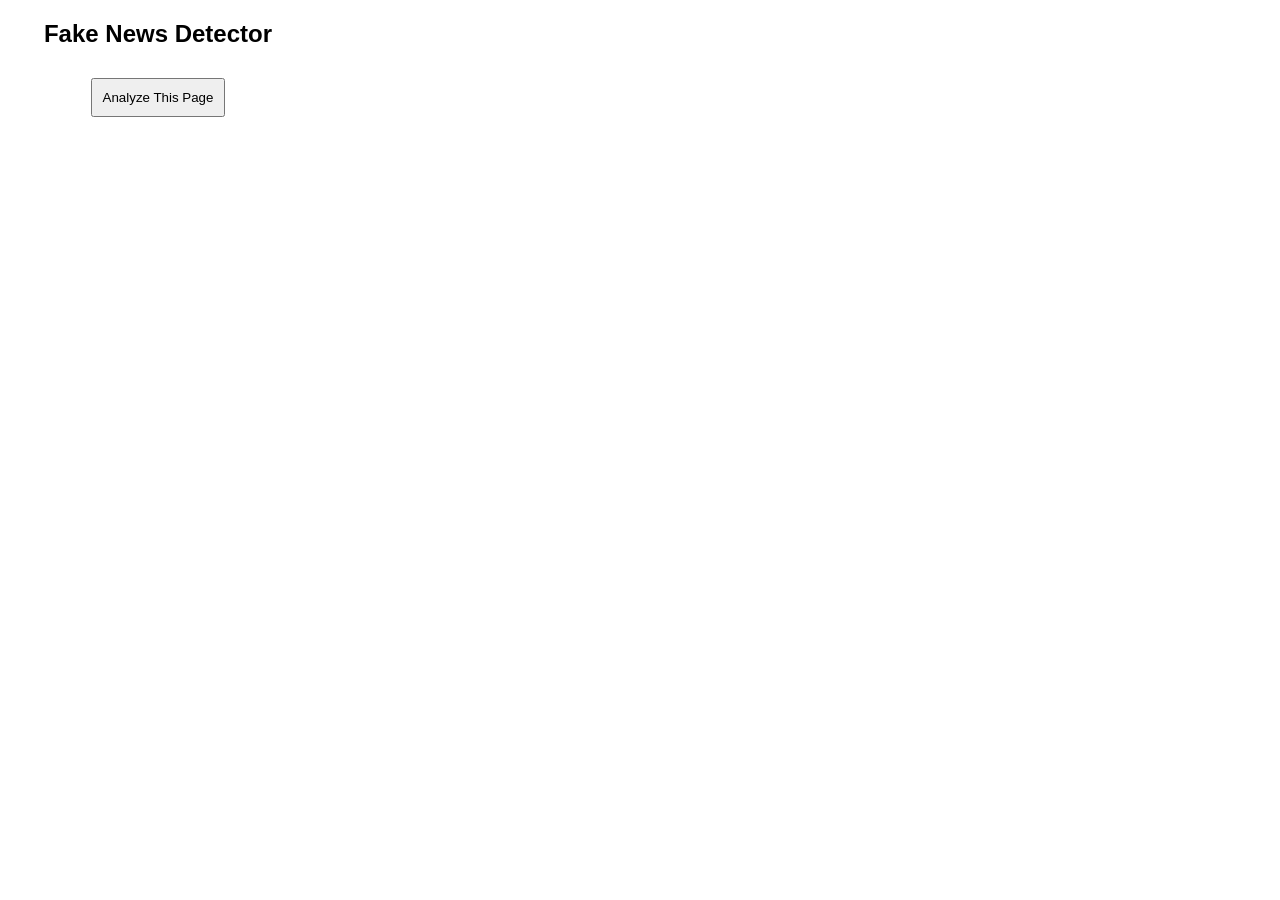
<file: fake-news-extension/popup.html>
<!DOCTYPE html>
<html>
<head>
  <title>Fake News Detector</title>
  <link rel="stylesheet" href="popup.css">
</head>
<body>

  <h2>Fake News Detector</h2>

  <button id="analyze">Analyze This Page</button>

  <div id="result"></div>

  <script src="popup.js"></script>

</body>
</html>
</file>
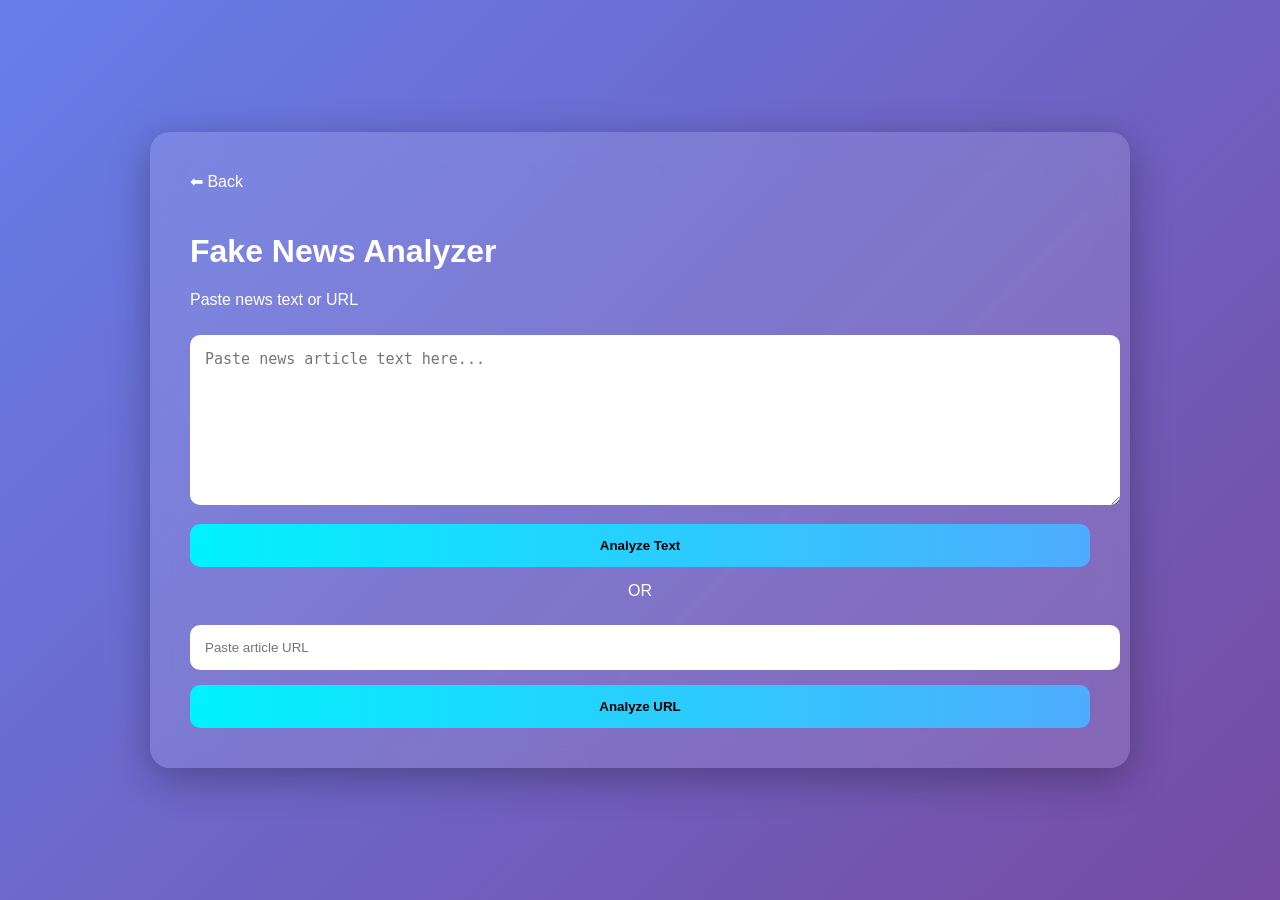
<file: templates/detect.html>
<!DOCTYPE html>
<html>

<head>

<title>Fake News Analyzer</title>

<link rel="stylesheet" href="/static/css/style.css">

</head>

<body>

<div class="main-wrapper">

<div class="container">

<a class="back-btn" href="/dashboard">⬅ Back</a>

<h1>Fake News Analyzer</h1>

<p>Paste news text or URL</p>

<textarea id="newsText" placeholder="Paste news article text here..."></textarea>

<button onclick="predictNews()">Analyze Text</button>

<p class="or-text">OR</p>

<input id="newsURL" placeholder="Paste article URL">

<button onclick="predictURL()">Analyze URL</button>

<!-- AI LOADING ANIMATION -->

<div id="loader" class="loader hidden">

<div class="spinner"></div>

<p>AI is analyzing the news...</p>

</div>

<!-- RESULT -->

<div id="resultBox"></div>

</div>

</div>

<script src="/static/js/script.js"></script>

</body>

</html>
</file>
<file: fake-news-extension/popup.css>
body {
  width: 300px;
  font-family: Arial;
  text-align: center;
}

button {
  padding: 10px;
  margin: 10px;
  cursor: pointer;
}

#result {
  margin-top: 10px;
}
</file>
<file: static/css/style.css>
body{
font-family:'Poppins',sans-serif;
background:linear-gradient(135deg,#667eea,#764ba2);
color:white;
min-height:100vh;
margin:0;
overflow-x:hidden;
}

/* Particles background */

#particles-js{
position:fixed;
width:100%;
height:100%;
z-index:-1;
}

/* Navbar */

.topnav{
display:flex;
justify-content:space-between;
padding:20px 50px;
}

.topnav a{
margin-left:20px;
text-decoration:none;
color:white;
}

/* Hero */

.hero{
height:85vh;
display:flex;
align-items:center;
justify-content:center;
text-align:center;
}

.hero-content h1{
font-size:48px;
margin-bottom:15px;
}

.hero-content p{
font-size:18px;
max-width:600px;
margin:auto;
margin-bottom:30px;
}

.cta-btn{
padding:15px 35px;
border-radius:10px;
border:none;
background:linear-gradient(90deg,#00f2fe,#4facfe);
font-size:16px;
cursor:pointer;
}

/* Feature Cards */

.features{
padding:70px 20px;
text-align:center;
}

.feature-grid{
display:grid;
grid-template-columns:repeat(auto-fit,minmax(230px,1fr));
gap:25px;
margin-top:40px;
}

.feature-card{
background:rgba(255,255,255,0.12);
padding:25px;
border-radius:15px;
backdrop-filter:blur(10px);
transition:0.3s;
}

.feature-card:hover{
transform:translateY(-8px);
}

/* Prediction Result */

.result{
margin-top:20px;
padding:25px;
border-radius:15px;
text-align:center;
}

.real{
background:#27ae60;
}

.fake{
background:#e74c3c;
}

.uncertain{
background:#f39c12;
}

/* Confidence Meter */

.meter{
height:20px;
background:white;
border-radius:10px;
margin-top:10px;
overflow:hidden;
}

.meter-bar{
height:100%;
width:0%;
background:#00ffc3;
transition:width 1s;
}

/* Loader */

.loading{
margin-top:20px;
font-size:18px;
animation:pulse 1.5s infinite;
}

.hidden{
display:none;
}

@keyframes pulse{
0%{opacity:0.3}
50%{opacity:1}
100%{opacity:0.3}
}

/* Responsive */

@media(max-width:700px){

.hero-content h1{
font-size:32px;
}

}

.container{

width:100%;
max-width:800px;
margin:100px auto;
background:rgba(255,255,255,0.15);
backdrop-filter:blur(15px);
padding:40px;
border-radius:20px;
box-shadow:0 15px 35px rgba(0,0,0,0.3);

}

input{

width:100%;
padding:14px;
margin-top:10px;
border-radius:10px;
border:none;
outline:none;

}

button{

width:100%;
padding:14px;
margin-top:15px;
border:none;
border-radius:10px;
background:linear-gradient(90deg,#00f2fe,#4facfe);
font-weight:bold;
cursor:pointer;

}

button:hover{

transform:scale(1.04);

}

.history-card{

background:rgba(255,255,255,0.12);
padding:18px;
border-radius:12px;
margin-top:15px;

}

.main-wrapper{

display:flex;
justify-content:center;
align-items:center;
min-height:100vh;

}

/* Container */

.container{

width:100%;
max-width:900px;
background:rgba(255,255,255,0.12);
backdrop-filter:blur(15px);
padding:40px;
border-radius:20px;
box-shadow:0 10px 40px rgba(0,0,0,0.3);

}

/* Back button */

.back-btn{

display:inline-block;
margin-bottom:20px;
text-decoration:none;
color:white;

}

/* Inputs */

textarea{

width:100%;
height:140px;
padding:15px;
border-radius:10px;
border:none;
margin-top:10px;
font-size:15px;

}

input{

width:100%;
padding:15px;
border-radius:10px;
border:none;
margin-top:10px;

}

/* Buttons */

button{

width:100%;
padding:14px;
border:none;
border-radius:10px;
margin-top:15px;
background:linear-gradient(90deg,#00f2fe,#4facfe);
font-weight:bold;
cursor:pointer;

}

button:hover{

transform:scale(1.03);

}

.or-text{

text-align:center;
margin:15px 0;

}

/* History cards */

.history-card{

background:rgba(255,255,255,0.15);
padding:20px;
border-radius:12px;
margin-top:15px;

}

/* Delete button */

.delete-btn{

background:#e74c3c;

}

/* Loader */

.loader{

margin-top:25px;
text-align:center;

}

.hidden{
display:none;
}

.spinner{

border:6px solid rgba(255,255,255,0.2);
border-top:6px solid #00f2fe;
border-radius:50%;
width:50px;
height:50px;
animation:spin 1s linear infinite;
margin:auto;

}

@keyframes spin{

0%{transform:rotate(0deg);}
100%{transform:rotate(360deg);}

}

.loader p{

margin-top:10px;
font-size:16px;

}
</file>
